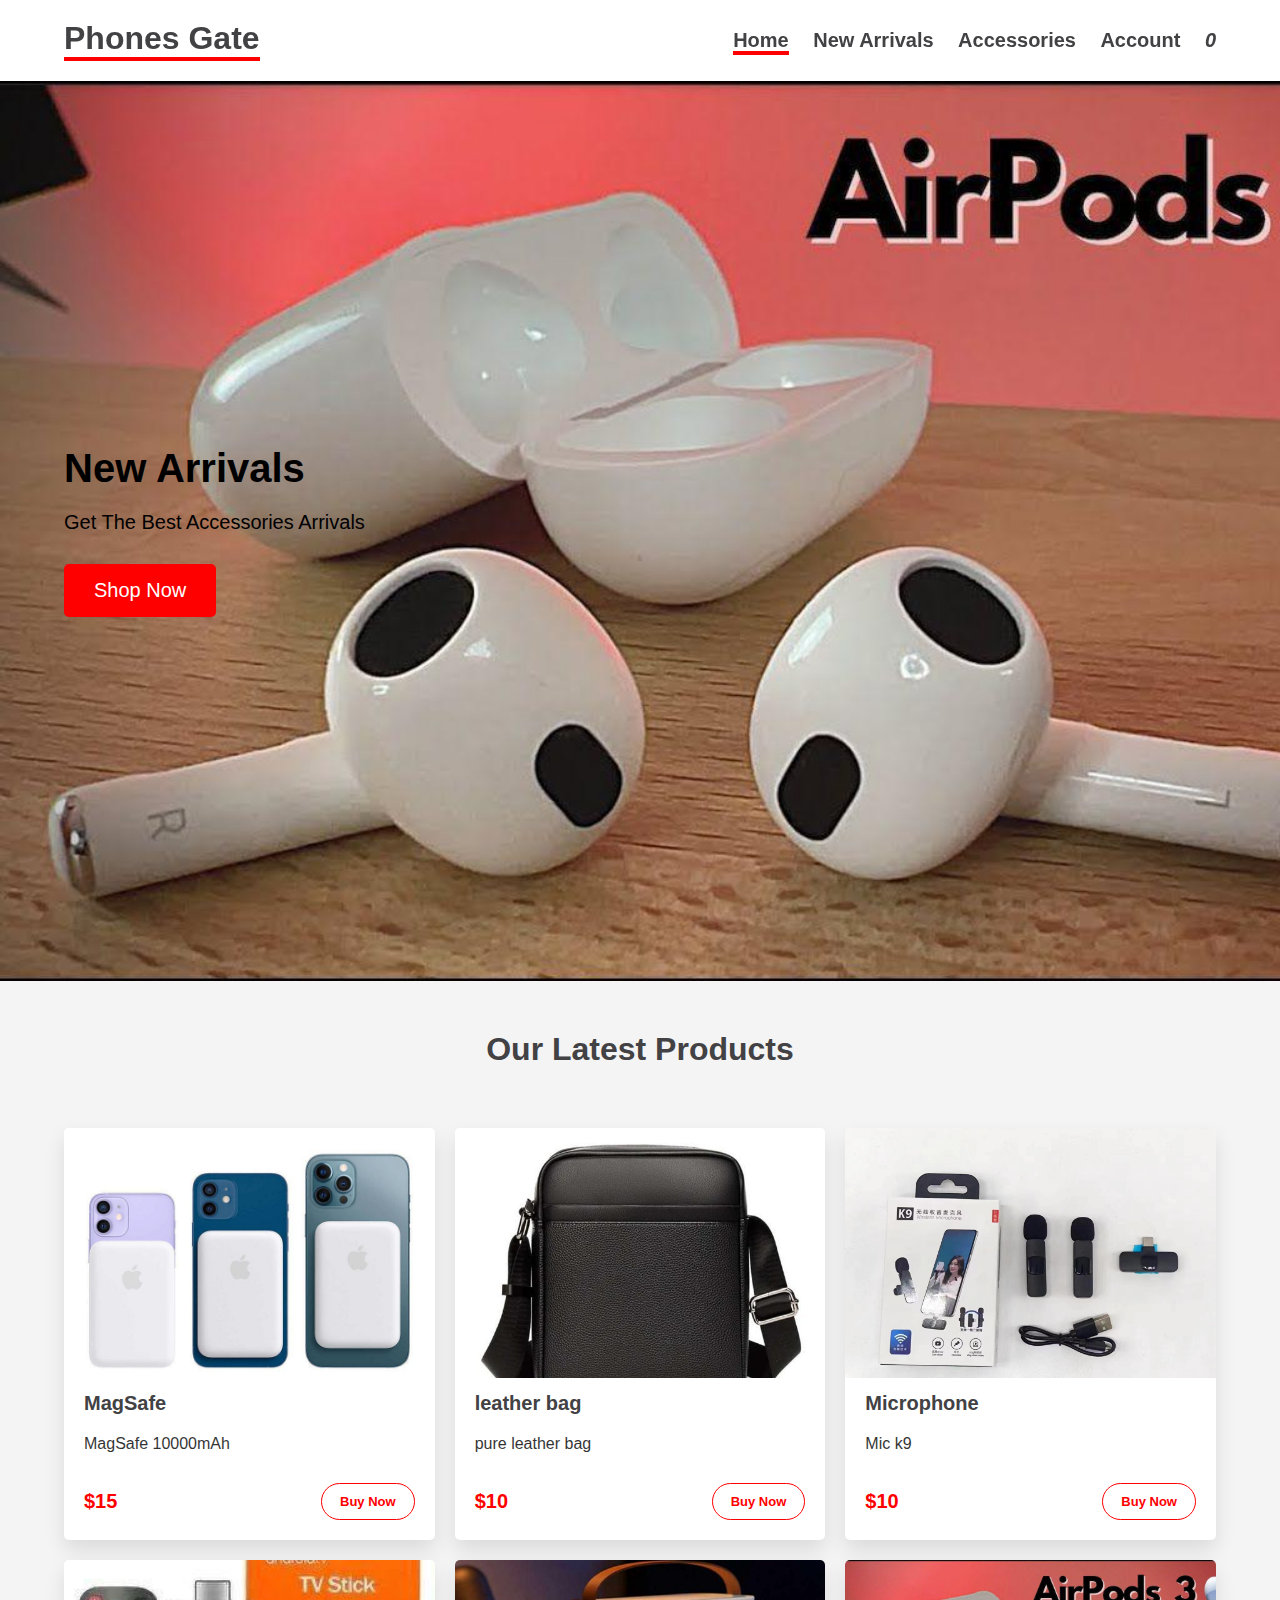
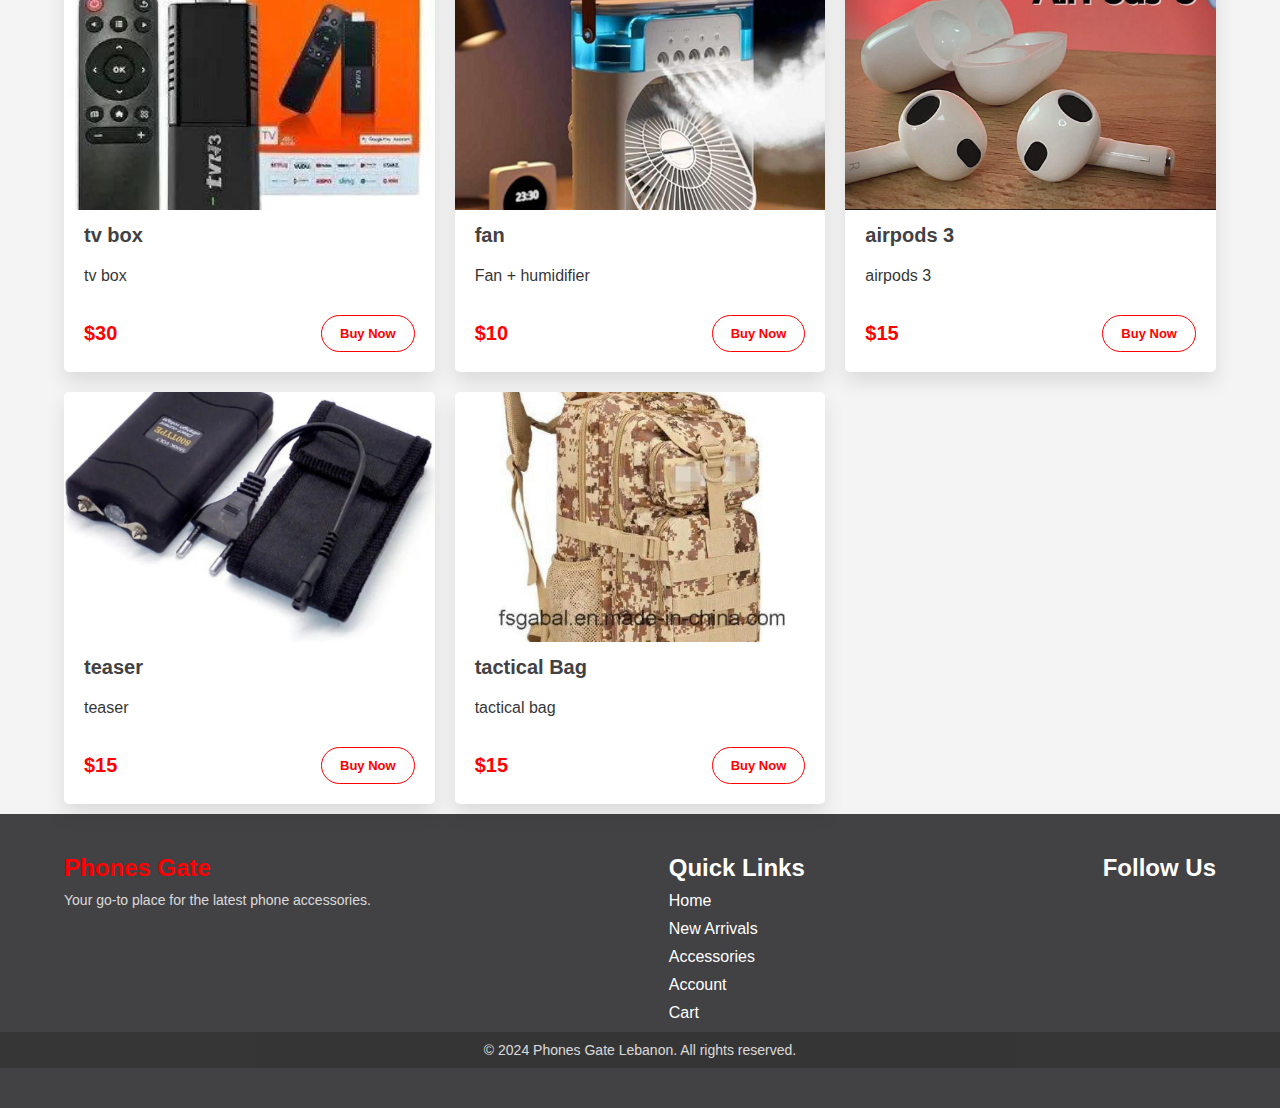
<file: index.html>
<!DOCTYPE html>
<html lang="en">
<head>
    <meta charset="UTF-8">
    <meta name="viewport" content="width=device-width, initial-scale=1.0">
    <link rel="stylesheet" href="style.css">
    <link rel="stylesheet" href="https://cdnjs.cloudflare.com/ajax/libs/font-awesome/6.6.0/css/all.min.css" 
    integrity="sha512-Kc323vGBEqzTmouAECnVceyQqyqdsSiqLQISBL29aUW4U/M7pSPA/gEUZQqv1cwx4OnYxTxve5UMg5GT6L4JJg==" 
    crossorigin="anonymous" referrerpolicy="no-referrer" />
    <script src="https://cdnjs.cloudflare.com/ajax/libs/jquery/3.7.1/jquery.min.js" 
    integrity="sha512-v2CJ7UaYy4JwqLDIrZUI/4hqeoQieOmAZNXBeQyjo21dadnwR+8ZaIJVT8EE2iyI61OV8e6M8PP2/4hpQINQ/g==" 
    crossorigin="anonymous" referrerpolicy="no-referrer"></script>
    
    <title>E-commerce</title>
</head>
<body>
    <nav class="navbar">
        <div class="logo">
            <h1>Phones Gate</h1>
        </div>
        <ul class="menu">
            <li><a href="" class="active">Home</a></li>
            <li><a href="">New Arrivals</a></li>
            <li><a href="">Accessories</a></li>
            <li><a href="">Account</a></li>
            <li><a href="cart.html"><i class="fas fa-shopping-cart"></i></a></li>
        </ul>
        
        <div class="menu-btn">
            <i class="fa fa-bars"></i>    
        </div>
    </nav>
    
    <section class="content">
        <h1> New Arrivals</h1>
        <p>Get The Best Accessories Arrivals</p>
        <button>Shop Now</button>    
    </section>
    
    <h1 class="pheading">Our Latest Products</h1>
    
    <section class="sec">
        <div class="products">
            <!-- Card 1 -->
            <div class="card">
                <div class="img">
                    <img src="magsafe1.jpg" alt="MagSafe Charger 10000mAh">
                </div>
                <div class="title">MagSafe</div>
                <div class="desc">MagSafe 10000mAh</div>
                <div class="box">
                    <div class="price">$15</div>
                    <button class="btn">Buy Now</button>
                </div>
            </div>

            <!-- Card 2 -->
            <div class="card">
                <div class="img">
                    <img src="bag.jpg" alt="MagSafe Charger 10000mAh">
                </div>
                <div class="title">leather bag</div>
                <div class="desc">pure leather bag</div>
                <div class="box">
                    <div class="price">$10</div>
                    <button class="btn">Buy Now</button>
                </div>
            </div>

            <!-- Card 3 -->
            <div class="card">
                <div class="img">
                    <img src="mick9.jpg" alt="MagSafe Charger 10000mAh">
                </div>
                <div class="title">Microphone</div>
                <div class="desc">Mic k9 </div>
                <div class="box">
                    <div class="price">$10</div>
                    <button class="btn">Buy Now</button>
                </div>
            </div>

            <!-- Card 4 -->
            <div class="card">
                <div class="img">
                    <img src="tvbox.jpg" alt="MagSafe Charger 10000mAh">
                </div>
                <div class="title">tv box</div>
                <div class="desc">tv box</div>
                <div class="box">
                    <div class="price">$30</div>
                    <button class="btn">Buy Now</button>
                </div>
            </div>

            <!-- Card 5 -->
            <div class="card">
                <div class="img">
                    <img src="fan+humidifier.jpg" alt="MagSafe Charger 10000mAh">
                </div>
                <div class="title">fan</div>
                <div class="desc">Fan + humidifier</div>
                <div class="box">
                    <div class="price">$10</div>
                    <button class="btn">Buy Now</button>
                </div>
            </div>

            <!-- Card 6 -->
            <div class="card">
                <div class="img">
                    <img src="airpods3.jpg" alt="MagSafe Charger 10000mAh">
                </div>
                <div class="title">airpods 3</div>
                <div class="desc">airpods 3</div>
                <div class="box">
                    <div class="price">$15</div>
                    <button class="btn">Buy Now</button>
                </div>
            </div>

            <!-- Card 7 -->
            <div class="card">
                <div class="img">
                    <img src="teaser.jpg" alt="">
                </div>
                <div class="title">teaser</div>
                <div class="desc">teaser </div>
                <div class="box">
                    <div class="price">$15</div>
                    <button class="btn">Buy Now</button>
                </div>
            </div>

            <!-- Card 8 -->
            <div class="card">
                <div class="img">
                    <img src="tacticalBag.jpg" alt="">
                </div>
                <div class="title">tactical Bag</div>
                <div class="desc">tactical bag </div>
                <div class="box">
                    <div class="price">$15</div>
                    <button class="btn">Buy Now</button>
                </div>
            </div>
        </div> <!-- Closing .products container -->
    </section>
    <footer>
        <div class="footer-container">
            <div class="footer-logo">
                <h1>Phones Gate</h1>
                <p>Your go-to place for the latest phone accessories.</p>
            </div>
            <div class="footer-links">
                <h2>Quick Links</h2>
                <ul>
                    <li><a href="index.html">Home</a></li>
                    <li><a href="new-arrivals.html">New Arrivals</a></li>
                    <li><a href="accessories.html">Accessories</a></li>
                    <li><a href="account.html">Account</a></li>
                    <li><a href="cart.html">Cart</a></li>
                </ul>
            </div>
            <div class="footer-social">
                <h2>Follow Us</h2>
                <div class="social-icons">
                    <a href="#"><i class="fab fa-facebook-f"></i></a>
                    <a href="#"><i class="fab fa-twitter"></i></a>
                    <a href="#"><i class="fab fa-instagram"></i></a>
                    <a href="#"><i class="fab fa-linkedin-in"></i></a>
                </div>
            </div>
        </div>
        <div class="footer-bottom">
            <p>&copy; 2024 Phones Gate Lebanon. All rights reserved.</p>
        </div>
    </footer>
    
    <script src="script.js"></script>

</body>
</html>
</file>
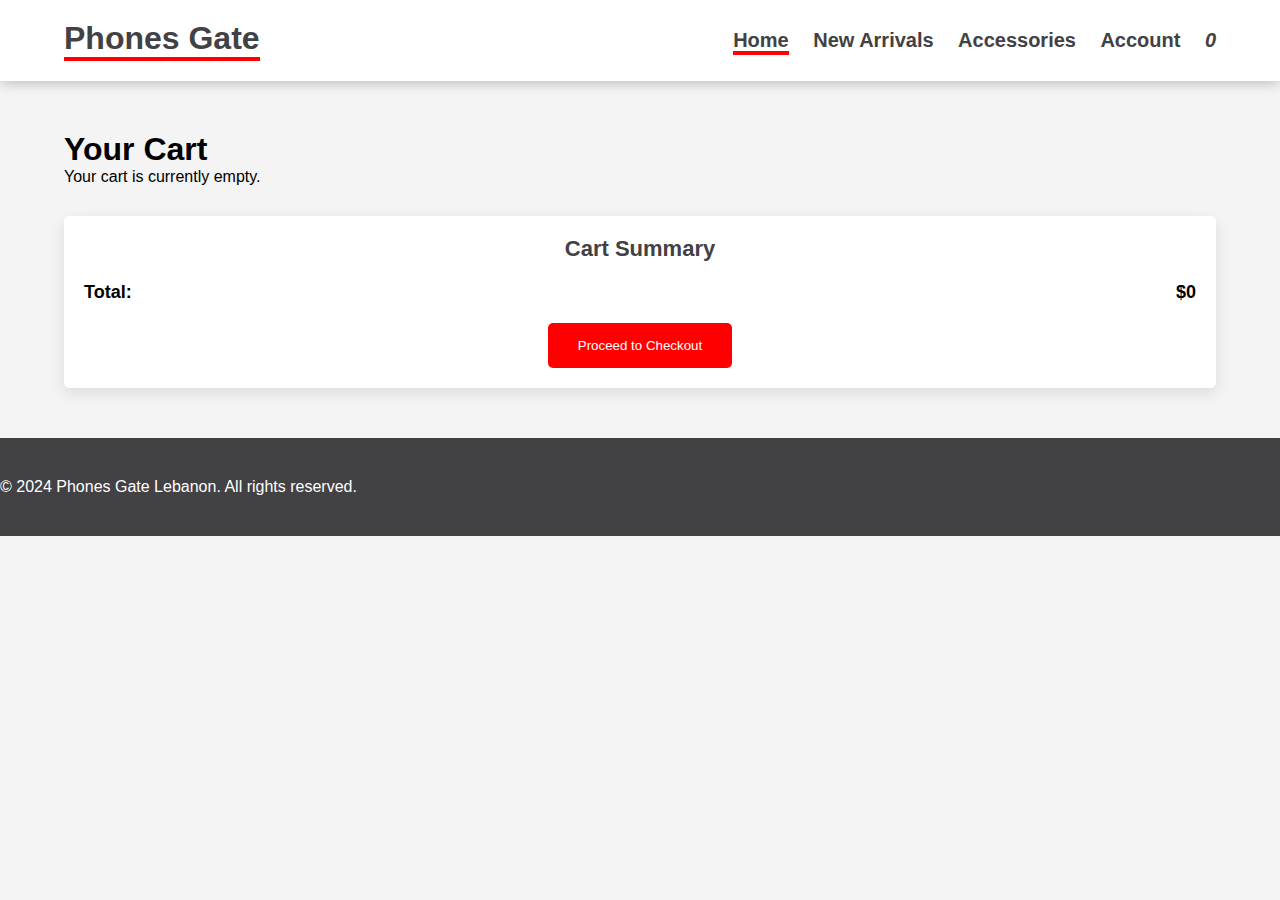
<file: cart.html>
<!DOCTYPE html>
<html lang="en">
<head>
    <meta charset="UTF-8">
    <meta name="viewport" content="width=device-width, initial-scale=1.0">
    <link rel="stylesheet" href="style.css">
    <link rel="stylesheet" href="https://cdnjs.cloudflare.com/ajax/libs/font-awesome/6.6.0/css/all.min.css"
    integrity="sha512-Kc323vGBEqzTmouAECnVceyQqyqdsSiqLQISBL29aUW4U/M7pSPA/gEUZQqv1cwx4OnYxTxve5UMg5GT6L4JJg=="
    crossorigin="anonymous" referrerpolicy="no-referrer" />
    <title>Cart - Phones Gate</title>
    <link rel="stylesheet" href="cart.css">
</head>
<body>
    <nav class="navbar">
        <div class="logo">
            <h1>Phones Gate</h1>
        </div>
        <ul class="menu">
            <li><a href="index.html" class="active">Home</a></li>
            <li><a href="new-arrivals.html">New Arrivals</a></li>
            <li><a href="accessories.html">Accessories</a></li>
            <li><a href="account.html">Account</a></li>
            <li><a href="cart.html"><i class="fas fa-shopping-cart"></i></a></li>
        </ul>
    </nav>

    <section class="cart-content">
        <h1>Your Cart</h1>
        <div class="cart-items">
            <div class="cart-item">
                <div class="item-details">
                    <img src="airpods3.jpg" alt="AirPods 3">
                    <div class="item-info">
                        <h3>AirPods 3</h3>
                        <p>$15</p>
                    </div>
                </div>
                <button class="remove-btn">Remove</button>
            </div>
            <div class="cart-item">
                <div class="item-details">
                    <img src="magsafe1.jpg" alt="MagSafe Charger">
                    <div class="item-info">
                        <h3>MagSafe Charger</h3>
                        <p>$25</p>
                    </div>
                </div>
                <button class="remove-btn">Remove</button>
            </div>
        </div>

        <div class="cart-summary">
            <h2>Cart Summary</h2>
            <div class="total">
                <span>Total:</span>
                <span id='total-price'>$0.00</span>
            </div>
            <button   class="checkout-btn">Proceed to Checkout</button>
        </div>
    </section>
                
    <footer>
        <p>&copy; 2024 Phones Gate Lebanon. All rights reserved.</p>
    </footer>

    <script src="cart.js"></script>
    <script src="script.js"></script>

</body>
</html>
</file>
<file: style.css>
/* Global settings */
* {
    margin: 0;
    padding: 0;
    font-family: sans-serif;
    box-sizing: border-box;
}

body {
    height: 100%;
    background-color: #f4f4f4;
}

/* Navbar */
.navbar {
    padding: 20px 5%;
    display: flex;
    justify-content: space-between;
    align-items: center;
    position: sticky;
    top: 0;
    z-index: 999;
    background-color: white;
    box-shadow: 0 0 14px rgba(0, 0, 0, 0.3);
}

.navbar .logo h1 {
    color: #424144;
    border-bottom: 4px solid red;
}

.navbar .menu li {
    list-style: none;
    display: inline-block;
}

.navbar .menu li a {
    margin-left: 20px;
    color: #424144;
    text-decoration: none;
    font-size: 20px;
    font-weight: bold;
}

.navbar .menu li a.active,
.navbar .menu li a:hover {
    border-bottom: 4px solid red;
}

.navbar .menu-btn {
    display: none;
}

/* Content Section */
.content {
    background-image: url(airpods3.jpg);
    background-size: cover;
    background-repeat: no-repeat;
    padding: 0 5%;
    display: flex;
    flex-direction: column;
    justify-content: center;
    align-items: flex-start;
    color: black;
    height: 100vh;
}

.content h1 {
    font-size: 40px;
}

.content p {
    font-size: 20px;
    margin-top: 20px;
}

.content button {
    margin-top: 30px;
    padding: 15px 30px;
    border: none;
    background: red;
    color: white;
    font-size: 20px;
    border-radius: 5px;
    cursor: pointer;
}

/* Product Section */
.pheading {
    text-align: center;
    margin: 50px 0;
    color: #424144;
}

.sec {
    padding: 10px 5%;
}

.products {
    display: grid;
    grid-template-columns: repeat(auto-fit, minmax(320px, 1fr));
    gap: 20px;
}

.products .card {
    background: white;
    box-shadow: 0 10px 20px rgba(0, 0, 0, 0.1);
    border-radius: 5px;
    overflow: hidden;
    transition: transform 0.3s;
}

.products .card:hover {
    transform: translateY(-5px);
}

.products .card img {
    width: 100%;
    height: 250px;
    object-fit: cover;
}

.products .card .desc {
    padding: 10px 20px;
    opacity: 0.8;
}

.products .card .title {
    font-weight: 900;
    font-size: 20px;
    color: #424144;
    padding: 10px 20px;
}

.products .card .box {
    display: flex;
    justify-content: space-between;
    align-items: center;
    padding: 20px;
}

.products .card .box .price {
    color: red;
    font-size: 20px;
    font-weight: bold;
}

.products .card .box .btn {
    font-size: 13px;
    color: red;
    padding: 10px 18px;
    font-weight: 900;
    border: 1px solid red;
    border-radius: 20px;
    background-color: transparent;
    transition: background-color 0.3s, color 0.3s;
}

.products .card .box .btn:hover {
    background-color: red;
    color: white;
    cursor: pointer;
}

/* Footer */
footer {
    background-color: #424144;
    color: white;
    padding: 40px 0;
}

.footer-container {
    display: flex;
    justify-content: space-between;
    align-items: flex-start;
    padding: 0 5%;
}

.footer-logo h1 {
    margin: 0;
    font-size: 24px;
    color: red;
}

.footer-logo p {
    margin-top: 10px;
    font-size: 14px;
    opacity: 0.8;
}

.footer-links ul {
    list-style-type: none;
}

.footer-links ul li {
    margin: 10px 0;
}

.footer-links ul li a {
    color: white;
    text-decoration: none;
}

.footer-links ul li a:hover {
    text-decoration: underline;
}

.footer-social .social-icons {
    display: flex;
    gap: 15px;
}

.footer-bottom {
    background-color: #333;
    text-align: center;
    padding: 10px 0;
    font-size: 14px;
    opacity: 0.8;
}
</file>
<file: cart.css>
.cart-content {
    padding: 50px 5%;
}

.cart-items {
    margin-bottom: 30px;
}

.cart-item {
    display: flex;
    justify-content: space-between;
    align-items: center;
    padding: 20px;
    margin-bottom: 10px;
    background-color: white;
    box-shadow: 0 5px 15px rgba(0, 0, 0, 0.1);
    border-radius: 5px;
}

.cart-item img {
    height: 80px;
    width: 80px;
    border-radius: 5px;
    object-fit: cover;
}

.item-details {
    display: flex;
    align-items: center;
}

.item-info {
    margin-left: 20px;
}

.item-info h3 {
    font-size: 18px;
    color: #424144;
}

.item-info p {
    color: red;
    font-size: 16px;
    font-weight: bold;
}

/* Remove button styling */
.remove-btn {
    padding: 10px 20px;
    background-color: red;
    color: white;
    border: none;
    border-radius: 5px;
    font-size: 14px;
    cursor: pointer;
    transition: background-color 0.3s ease;
}

.remove-btn:hover {
    background-color: darkred;
}

/* Cart Summary */
.cart-summary {
    padding: 20px;
    background-color: white;
    box-shadow: 0 5px 15px rgba(0, 0, 0, 0.1);
    border-radius: 5px;
    text-align: center;
}

.cart-summary h2 {
    margin-bottom: 20px;
    font-size: 22px;
    color: #424144;
}

.cart-summary .total {
    display: flex;
    justify-content: space-between;
    font-size: 18px;
    font-weight: bold;
    margin-bottom: 20px;
}

.checkout-btn {
    padding: 15px 30px;
    background-color: red;
    color: white;
    border: none;
    border-radius: 5px;
    cursor: pointer;
    transition: background-color 0.3s ease;
}

.checkout-btn:hover {
    background-color: darkred;
}
</file>
